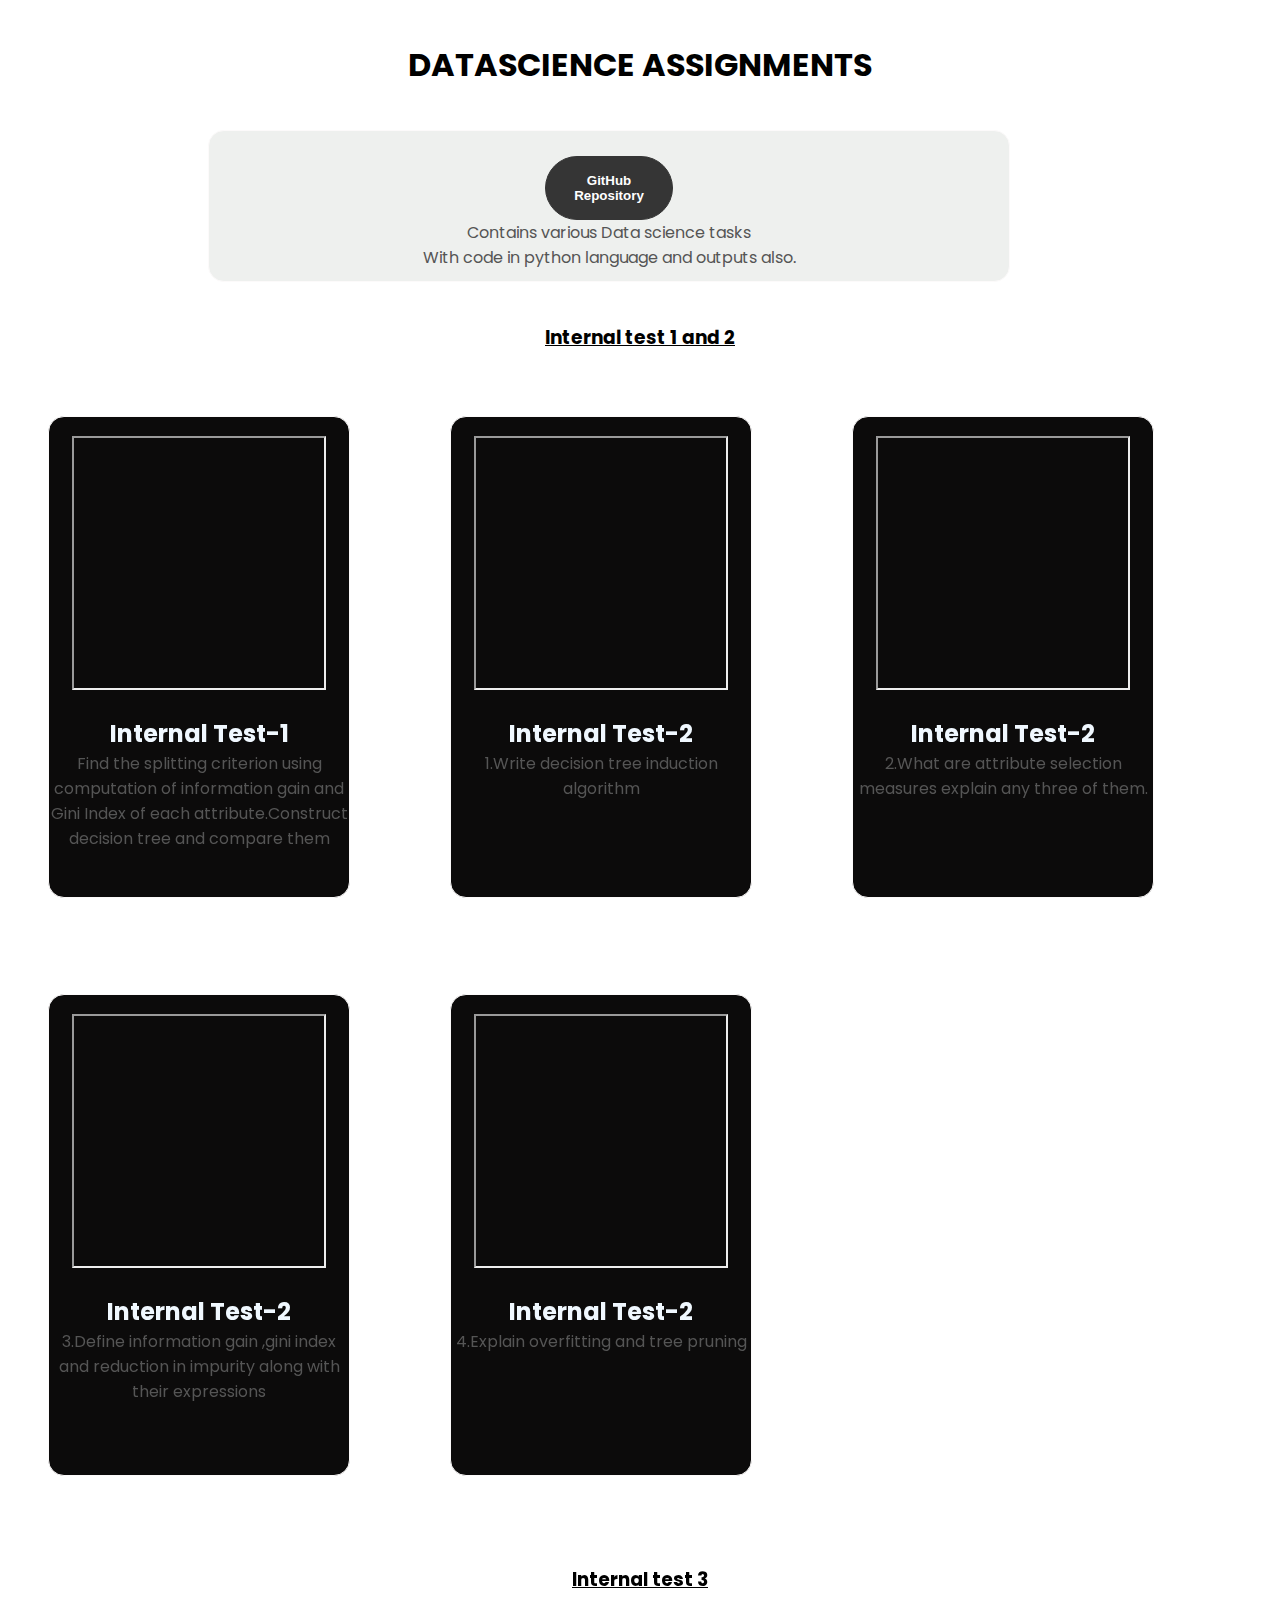
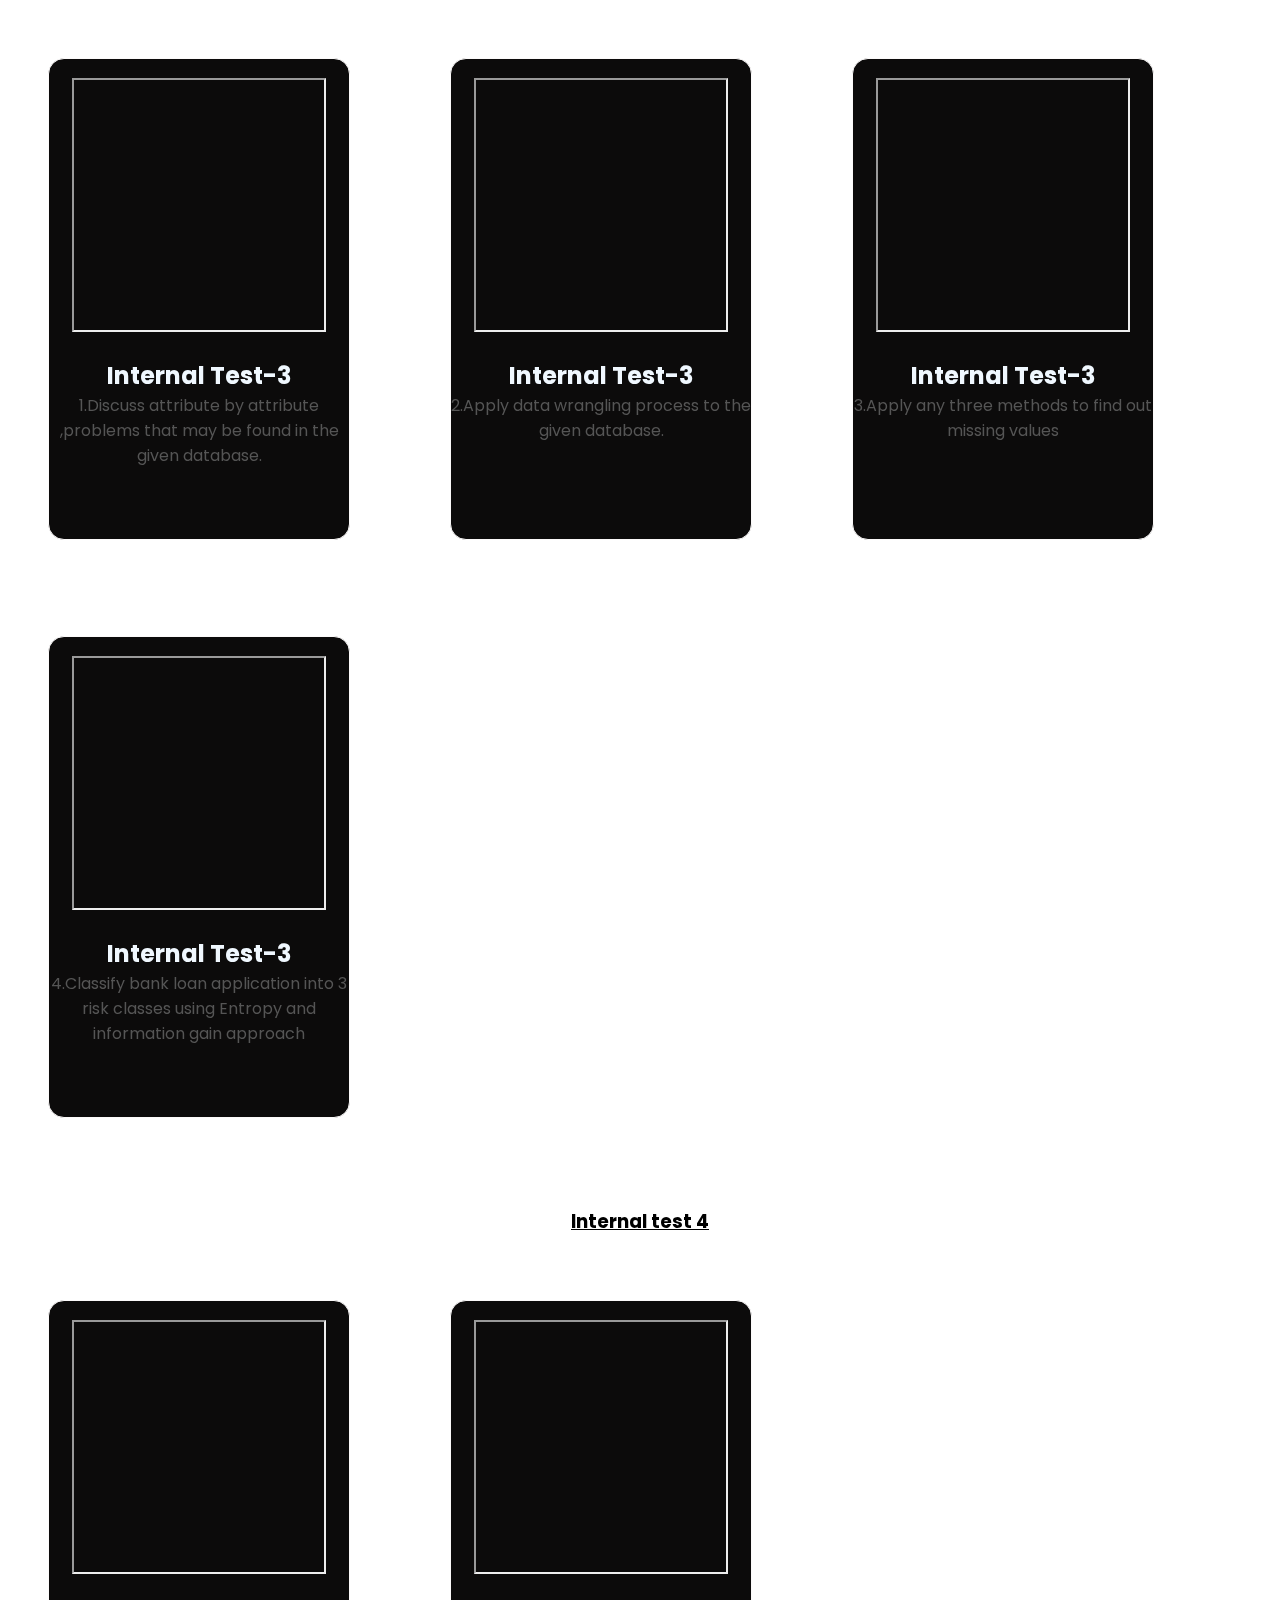
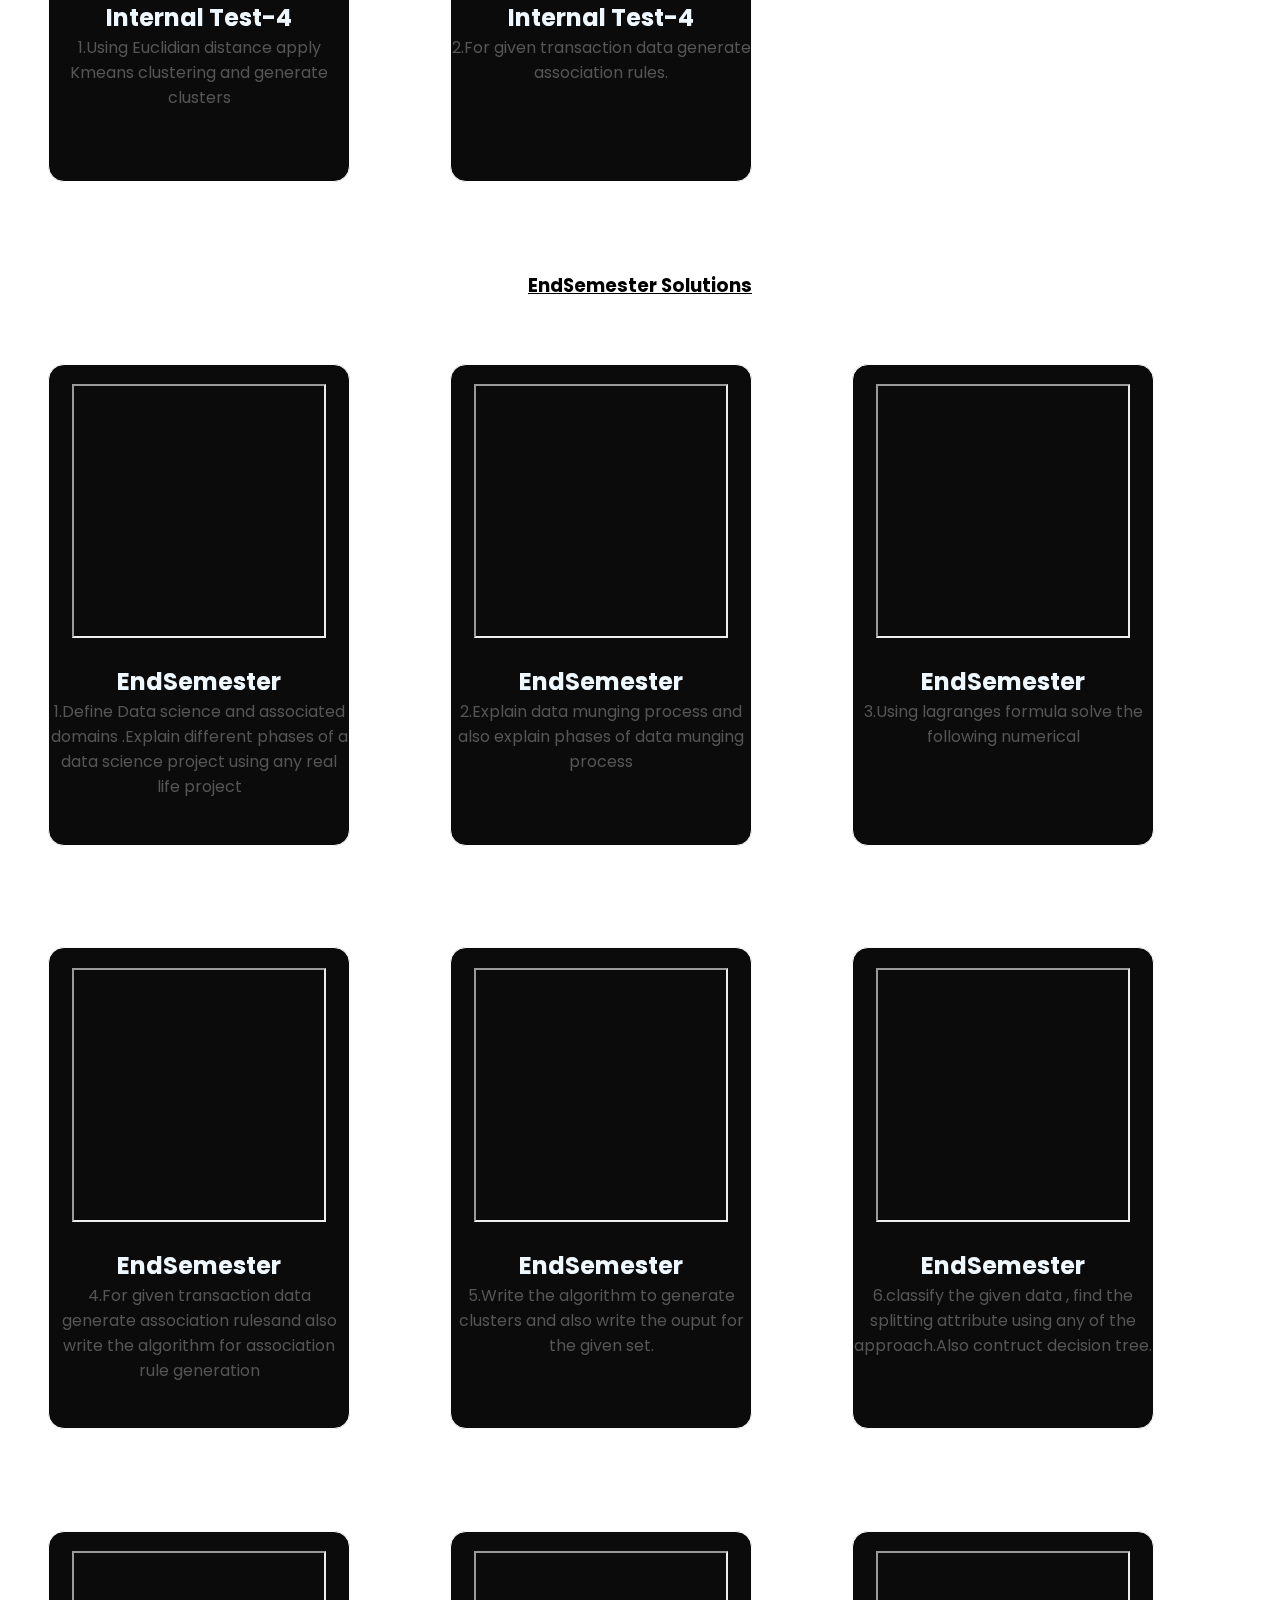
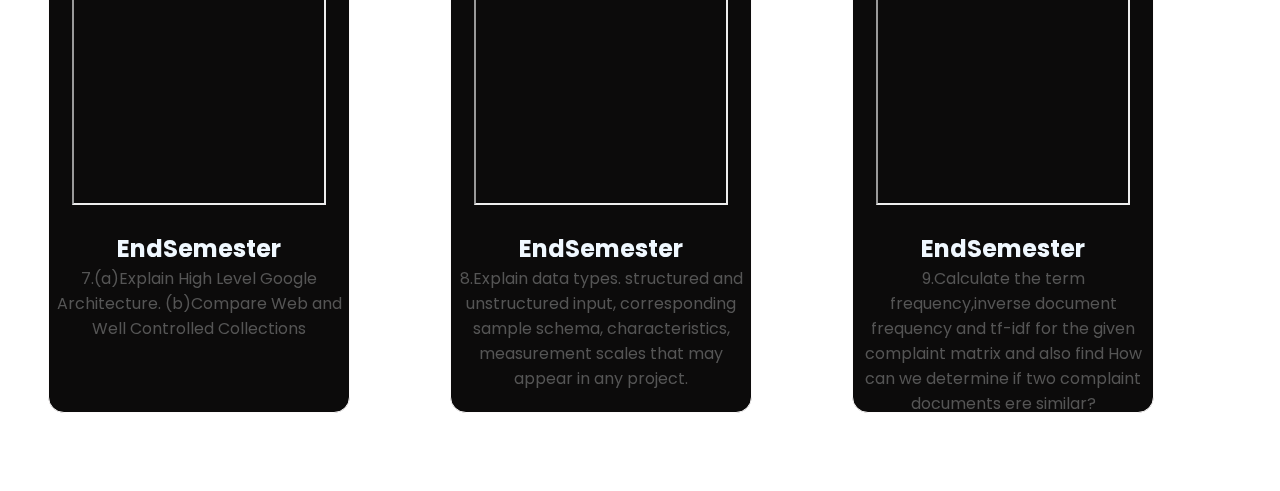
<file: ds.html>
<!DOCTYPE html>
<html lang="en">
<head>
    <meta charset="UTF-8">
    <meta name="viewport" content="width=device-width, initial-scale=1.0">
    <title>DataScience Assignments</title>
    <link rel="stylesheet" href="style.css">
</head>
<body>
    
      <br>
    <div class="div">
    <h1 class="headd">DATASCIENCE ASSIGNMENTS</h1>
    <br>
    <div class="card-spe">
        <br>
        <a href="https://github.com/palak-k5/Datascience-using-python">
            <button class="btn btn-color-1 project-btn">GitHub Repository </button>          </a>
       
        <p>
            Contains various Data science tasks 
            <br>With code in python language and outputs also.
        </p>
    </div>
    <br>
    <h3 class="headd t">Internal test 1 and 2</h3>
    <div class="card divv">
        <iframe class="card-ele" width="250" height="250" src="https://youtube.com/embed/K6DTA67tsZA">
        </iframe>
        <h2>Internal Test-1</h2>
        <p>
        Find the splitting criterion 
            using computation of information gain and Gini Index
            of each attribute.Construct decision tree and compare them
        </p>
    </div>
    <div class="card divv">
        <iframe class="card-ele" width="250" height="250" src="https://youtube.com/embed/xqDuhq83Etw">
        </iframe>
        <h2>Internal Test-2</h2>
        <p>
            1.Write decision tree induction algorithm
            <br><br><br>
        </p>
    </div>
    <div class="card divv">
        <iframe class="card-ele" width="250" height="250" src="https://youtube.com/embed/xqDuhq83Etw">
        </iframe>
        <h2>Internal Test-2</h2>
        <p>
            2.What are attribute selection measures explain any three of them.
            <br><br><br>
        </p>
    </div>
    <div class="card divv">
        <iframe class="card-ele" width="250" height="250" src="https://youtube.com/embed/xqDuhq83Etw">
        </iframe>
        <h2>Internal Test-2</h2>
        <p>
            3.Define information gain ,gini index and reduction in impurity along with their expressions
            <br><br><br>
        </p>
    </div>
    <div class="card divv">
        <iframe class="card-ele" width="250" height="250" src="https://youtube.com/embed/xqDuhq83Etw">
        </iframe>
        <h2>Internal Test-2</h2>
        <p>
            4.Explain overfitting and tree pruning
            <br><br><br><br><br>
        </p>
    </div>
    <br>
    <br>
    <h3 class="headd t">Internal test 3</h3>
    <div class="card divv">
        <iframe class="card-ele" width="250" height="250" src="https://youtube.com/embed/8TRTe0Hu5qI">
        </iframe>
        <h2>Internal Test-3</h2>
        <p>
           1.Discuss attribute by attribute ,problems that may be found in the given database.
            <br><br><br>
        </p>
    </div>
    <div class="card divv">
        <iframe class="card-ele" width="250" height="250" src="https://youtube.com/embed/-zklUg8dvjk">
        </iframe>
        <h2>Internal Test-3</h2>
        <p>
           2.Apply data wrangling process to the given database.
            <br><br><br><br>
        </p>
    </div>
    <div class="card divv">
        <iframe class="card-ele" width="250" height="250" src="https://youtube.com/embed/9dKEwV4Cs2o">
        </iframe>
        <h2>Internal Test-3</h2>
        <p>
           3.Apply any three methods to find out missing values
            <br><br><br><br>
        </p>
    </div>
    <div class="card divv">
        <iframe class="card-ele" width="250" height="250" src="https://youtube.com/embed/9dKEwV4Cs2o">
        </iframe>
        <h2>Internal Test-3</h2>
        <p>
           4.Classify bank loan application into 3 risk classes using Entropy and information gain approach
            <br><br><br><br>
        </p>
    </div>
    <br>
    <br>
    <h3 class="headd t">Internal test 4</h3>
    <div class="card divv">
        <iframe class="card-ele" width="250" height="250" src="https://youtube.com/embed/B-BQR4zwoME">
        </iframe>
        <h2>Internal Test-4</h2>
        <p>
           1.Using Euclidian distance apply Kmeans clustering and generate clusters
            <br><br><br><br>
        </p>
    </div>
    <div class="card divv">
        <iframe class="card-ele" width="250" height="250" src="https://youtube.com/embed/8qBomWgewr4">
        </iframe>
        <h2>Internal Test-4</h2>
        <p>
           2.For given transaction data generate association rules.
            <br><br><br><br><br>
        </p>
    </div>
    <br>
    <br>
    <h3 class="headd t">EndSemester Solutions</h3>
    <div class="card divv">
        <iframe class="card-ele" width="250" height="250" src="https://youtube.com/embed/T-JisVvfj8s">
        </iframe>
        <h2>EndSemester</h2>
        <p>
           1.Define Data science and associated domains .Explain different phases of a data science project using any real life project
            <br><br><br><br><br>
        </p>
    </div>
    <div class="card divv">
        <iframe class="card-ele" width="250" height="250" src="https://youtube.com/embed/IaohDuSptcg">
        </iframe>
        <h2>EndSemester</h2>
        <p>
           2.Explain data munging process and also explain phases of data munging process
            <br><br><br><br><br><br>
        </p>
    </div>
    <div class="card divv">
        <iframe class="card-ele" width="250" height="250" src="https://youtube.com/embed/69eZ6GeVvDc">
        </iframe>
        <h2>EndSemester</h2>
        <p>
           3.Using lagranges formula solve the following numerical
            <br><br><br><br><br><br><br>
        </p>
    </div>
    <div class="card divv">
        <iframe class="card-ele" width="250" height="250" src="https://youtube.com/embed/NkwAvRMyaJY">
        </iframe>
        <h2>EndSemester</h2>
        <p>
           4.For given transaction data generate association rulesand also write the algorithm  for association rule generation
            <br><br><br><br><br>
        </p>
    </div>
    <div class="card divv">
        <iframe class="card-ele" width="250" height="250" src="https://youtube.com/embed/mu494WhH-78">
        </iframe>
        <h2>EndSemester</h2>
        <p>
            5.Write the algorithm to generate clusters and also write the ouput for the given set.
            <br><br><br><br><br><br>
        </p>
    </div>
    <div class="card divv">
        <iframe class="card-ele" width="250" height="250" src="https://youtube.com/embed/ei9d3D8EwE0">
        </iframe>
        <h2>EndSemester</h2>
        <p>
            6.classify the given data , find the splitting attribute using any of the approach.Also contruct decision tree.
            <br><br><br><br><br><br>
        </p>
    </div>
    <div class="card divv">
        <iframe class="card-ele" width="250" height="250" src="https://youtube.com/embed/uSnCH0ymvKA">
        </iframe>
        <h2>EndSemester</h2>
        <p>
           7.(a)Explain High Level Google Architecture.
           (b)Compare Web and Well Controlled Collections
          
            <br><br><br><br><br><br><br>
        </p>
    </div>
    <div class="card divv">
        <iframe class="card-ele" width="250" height="250" src="https://youtube.com/embed/Y_Ol6y5oVFw">
        </iframe>
        <h2>EndSemester</h2>
        <p>
            8.Explain data types. structured and unstructured input, corresponding sample schema, characteristics, measurement scales that may appear in any project.

            <br><br><br><br><br>
        </p>
    </div>
    <div class="card divv">
        <iframe class="card-ele" width="250" height="250" src="https://youtube.com/embed/bjDomIUQ-r8">
        </iframe>
        <h2>EndSemester</h2>
        <p>
           9.Calculate the term frequency,inverse document frequency and tf-idf for the given complaint matrix and also find How can we determine if two complaint documents ere similar?
           
            <br><br><br><br>
        </p>
    </div>

    </div>
</body>
</html>
</file>
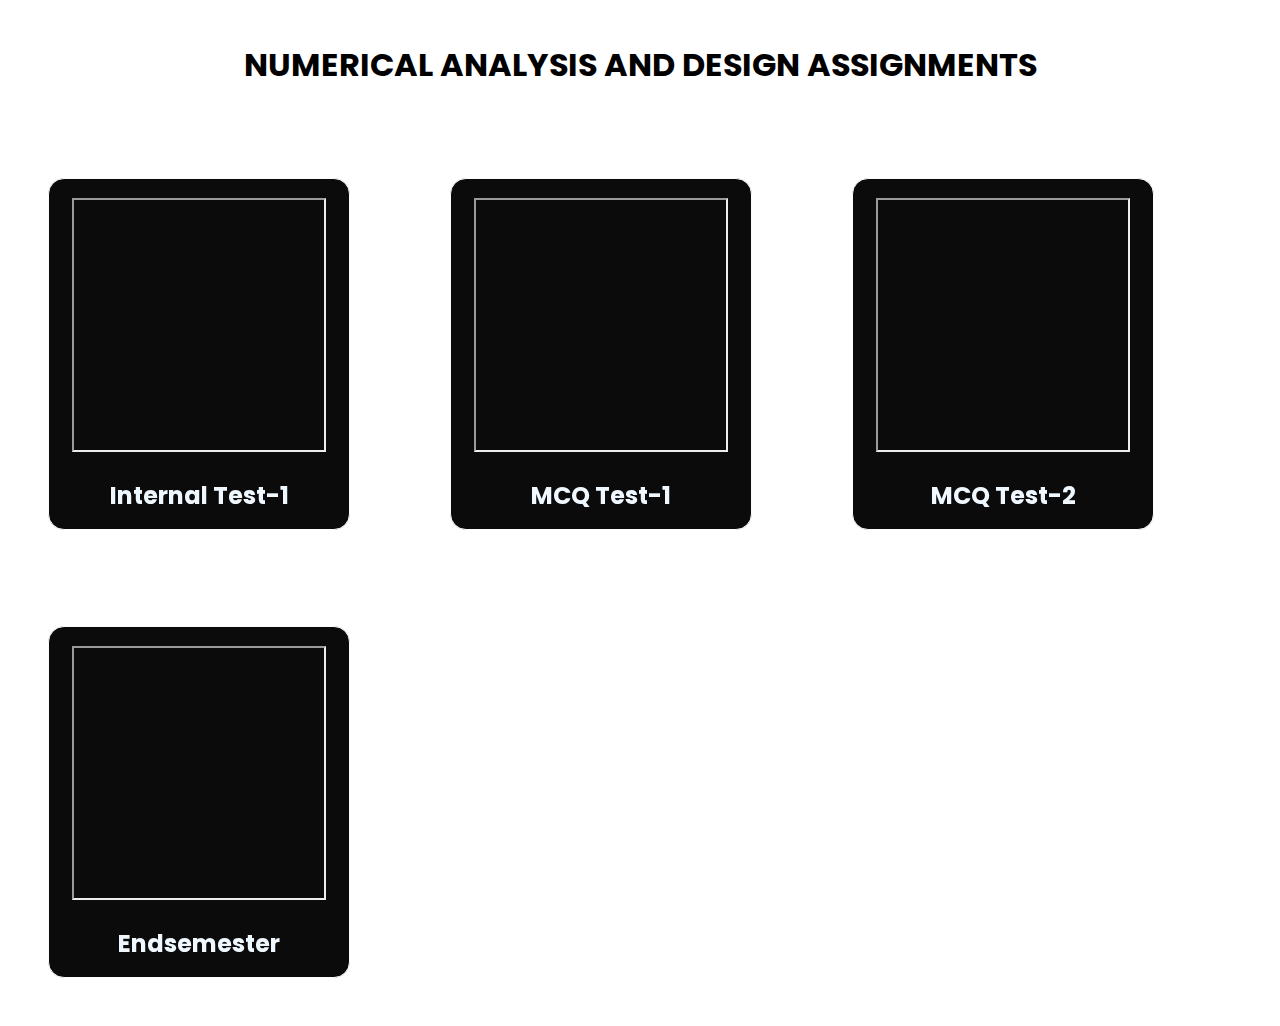
<file: nad.html>
<!DOCTYPE html>
<html lang="en">
<head>
    <meta charset="UTF-8">
    <meta name="viewport" content="width=device-width, initial-scale=1.0">
    <title>NAD Assignments</title>
    <link rel="stylesheet" href="style.css">
</head>
<body>
    
      <br>
    <div class="div">
    <h1 class="headd">NUMERICAL ANALYSIS AND DESIGN ASSIGNMENTS</h1>
    <br>
    
    
    <div class="card divv" style="height: 350px;">
        <iframe class="card-ele" width="250" height="250" src="https://youtube.com/embed/lu9HEET0Keo?si=OjrUx-V24bGXQi50">
        </iframe>
        <h2>Internal Test-1</h2>
        
    </div>
 
    <div class="card divv" style="height: 350px;">
        <iframe class="card-ele" width="250" height="250" src="https://youtube.com/embed/AlJOACd9m6s?si=jPOXkpYQh2yGjRfg">
        </iframe>
        <h2>MCQ Test-1</h2>
        
    </div>
    
    <div class="card divv" style="height: 350px;">
        <iframe class="card-ele" width="250" height="250" src="https://youtube.com/embed/WBOuJIxVRsM?si=-yuw4uSg7vEVxXNw">
        </iframe>
        <h2>MCQ Test-2</h2>
        
    </div>
   
    <div class="card divv" style="height: 350px;">
        <iframe class="card-ele" width="250" height="250" src="https://youtube.com/embed/i8h85jYiUW8?si=OYE6nFLeZr3OF9PR">
        </iframe>
        <h2>Endsemester</h2>
        
    </div>
    </div>
</body>
</html>
</file>
<file: style.css>
/* GENERAL */

@import url("https://fonts.googleapis.com/css2?family=Poppins:wght@300;400;500;600&display=swap");

* {
  margin: 0;
  padding: 0;
}

body {
  font-family: "Poppins", sans-serif;
}

html {
  scroll-behavior: smooth;
}

p {
  color: rgb(85, 85, 85);
}

/* TRANSITION */

a,
.btn {
  transition: all 300ms ease;
}

/* DESKTOP NAV */

nav,
.nav-links {
  display: flex;
}

nav {
  justify-content: space-around;
  align-items: center;
  height: 17vh;
}

.nav-links {
  gap: 2rem;
  list-style: none;
  font-size: 1.2rem;
}

a {
  color: black;
  text-decoration: none;
  text-decoration-color: white;
}

a:hover {
  color: grey;
  text-decoration: underline;
  text-underline-offset: 1rem;
  text-decoration-color: rgb(181, 181, 181);
}

.logo {
  font-size: 1.6rem;
}

.logo:hover {
  cursor: default;
}

/* HAMBURGER MENU */

#hamburger-nav {
  display: none;
}

.hamburger-menu {
  position: relative;
  display: inline-block;
}

.hamburger-icon {
  display: flex;
  flex-direction: column;
  justify-content: space-between;
  height: 24px;
  width: 30px;
  cursor: pointer;
}

.hamburger-icon span {
  width: 100%;
  height: 2px;
  background-color: black;
  transition: all 0.3 ease-in-out;
}

.menu-links {
  position: absolute;
  top: 100%;
  right: 0;
  background-color: white;
  width: fit-content;
  max-height: 0;
  overflow: hidden;
  transition: all 0.3 ease-in-out;
}

.menu-links a {
  display: block;
  padding: 10px;
  text-align: center;
  font-size: 1.5rem;
  color: black;
  text-decoration: none;
  transition: all 0.3 ease-in-out;
}

.menu-links li {
  list-style: none;
}

.menu-links.open {
  max-height: 300px;
}

.hamburger-icon.open span:first-child {
  transform: rotate(45deg) translate(10px, 5px);
}

.hamburger-icon.open span:nth-child(2) {
  opacity: 0;
}

.hamburger-icon.open span:last-child {
  transform: rotate(-45deg) translate(10px, -5px);
}

.hamburger-icon span:first-child {
  transform: none;
}

.hamburger-icon span:first-child {
  opacity: 1;
}

.hamburger-icon span:first-child {
  transform: none;
}

/* SECTIONS */

section {
  padding-top: 4vh;
  height: 96vh;
 
  box-sizing: border-box;
  min-height: fit-content;
}

.section-container {
  display: flex;
}

/* PROFILE SECTION */

#profile {
  display: flex;
  justify-content: center;
  gap: 5rem;
  height: 80vh;
}

.section__pic-container {
  display: flex;
  height: 330px;
  width: 30px;
  margin: auto 0;
  padding-bottom: 5rem;
}

.section__text {
  align-self: center;
  text-align: center;
}

.section__text p {
  font-weight: 600;
}

.section__text__p1 {
  text-align: center;
}

.section__text__p2 {
  font-size: 1.5rem;
  margin-bottom: 1rem;
}

.title {
  font-size: 2.5rem;
  text-align: center;
}

#socials-container {
  display: flex;
  justify-content: center;
  margin-top: 1rem;
  gap: 1rem;
}

/* ICONS */

.icon {
  cursor: pointer;
  height: 2rem;
}

/* BUTTONS */

.btn-container {
  display: flex;
  justify-content: center;
  gap: 1rem;
}

.btn {
  font-weight: 600;
  transition: all 300ms ease;
  padding: 1rem;
  width: 8rem;
  height:fit-content;
  border-radius: 2rem;
}

.btn-color-1,
.btn-color-2 {
  border: rgb(53, 53, 53) 0.1rem solid;
}

.btn-color-1:hover,
.btn-color-2:hover {
  cursor: pointer;
}

.btn-color-1,
.btn-color-2:hover {
  background: rgb(53, 53, 53);
  color: white;
}

.btn-color-1:hover {
  background: rgb(0, 0, 0);
}

.btn-color-2 {
  background: none;
}

.btn-color-2:hover {
  border: rgb(255, 255, 255) 0.1rem solid;
}

.btn-container {
  gap: 1rem;
}

/* ABOUT SECTION */

#about {
  position: relative;
}
.text-container>p{
  border: rgb(53, 53, 53) 0.1rem solid;
  border-color: rgb(163, 163, 163);
  border-radius: 1rem;
  margin-left: 2rem;
  margin-right: 2rem;
  padding: 1rem;
}

.about-containers {
  gap: 2rem;
  margin-bottom: 2rem;
  margin-top: 2rem;
  margin-left: 2rem;
  margin-right: 2rem;
}

.about-details-container {
  justify-content: center;
  flex-direction: column;
  
}

.about-containers,
.about-details-container {
  display: flex;
}

.about-pic {
  border-radius: 2rem;
}

.arrow {
  position: absolute;
  right: 1rem;
  bottom: 0 rem;
}

.details-container {
  padding: 1.5rem;
  flex: 1;
  background: white;
  border-radius: 2rem;
  border: rgb(53, 53, 53) 0.1rem solid;
  border-color: rgb(163, 163, 163);
  text-align: center;
 
}

.section-container {
  gap: 4rem;
  height: 80%;
}

.section__pic-container {
  height: 400px;
  width: 400px;
  margin: auto 0;
}
/* EXPERIENCE SECTION */

#experience {
  position: relative;
}

.experience-sub-title {
  color: rgb(85, 85, 85);
  font-weight: 600;
  font-size: 1.75rem;
  margin-bottom: 2rem;
}

.experience-details-container {
  display: flex;
  justify-content: center;
  flex-direction: column;
}

.article-container {
  display: flex;
  text-align: initial;
  flex-wrap: wrap;
  flex-direction: row;
  gap: 2.5rem;
  justify-content: space-around;
}

article {
  display: flex;
  width: 10rem;
  justify-content: space-around;
  gap: 0.5rem;
}

article .icon {
  cursor: default;
}

/* Work SECTION */

#work{
  position: relative;
 
}

.color-container {
  border-color: rgb(163, 163, 163);
  background: rgb(250, 250, 250);
}

.work-img {
  border-radius: 2rem;
  width: 90%;
  height: 90%;
}

.work-title {
  margin: 1rem;
  color: black;
}

.work-btn {
  color: black;
  border-color: rgb(163, 163, 163);
}


.project-img {
  border-radius: 2rem;
  width: 40%;
  height: 40%;
}
/* CONTACT */

#contact {
  display: flex;
  justify-content: center;
  flex-direction: column;
  height: 70vh;
}

.contact-info-upper-container {
  display: flex;
  justify-content: center;
  border-radius: 2rem;
  border: rgb(53, 53, 53) 0.1rem solid;
  border-color: rgb(163, 163, 163);
  background: (250, 250, 250);
  margin: 2rem auto;
  padding: 0.5rem;
}

.contact-info-container {
  display: flex;
  align-items: center;
  justify-content: center;
  gap: 0.5rem;
  margin: 1rem;
}

.contact-info-container p {
  font-size: larger;
}

.contact-icon {
  cursor: default;
}

.email-icon {
  height: 2.5rem;
}

/* FOOTER SECTION */

footer {
  height: 26vh;
  margin: 0 1rem;
}

footer p {
  text-align: center;
} 

.headd{
  text-align: center;
  margin: 1rem;

}
.t{
  text-decoration: underline;
}
.divv{
  display: inline-block;
  margin: 3rem;
}
.card{
  width: 300px;
  height: 480px;
  border-radius: 1rem;
  border: rgb(53, 53, 53) 0.1rem solid;
  border-color: rgb(252, 250, 250);
background-color: rgb(12, 11, 11);
 color: aliceblue;
  text-align: center;
}
.card-ele
{
  margin: 1.2rem;
}
.card-spe{
  width: 800px;
  height: 150px;
  border-radius: 1rem;
  border: rgb(53, 53, 53) 0.1rem solid;
  border-color: rgb(252, 250, 250);
background-color: rgb(238, 240, 238);
 color: aliceblue;
  text-align: center;
  margin-left: 13rem ;
  margin-right: 13rem;
}
</file>
